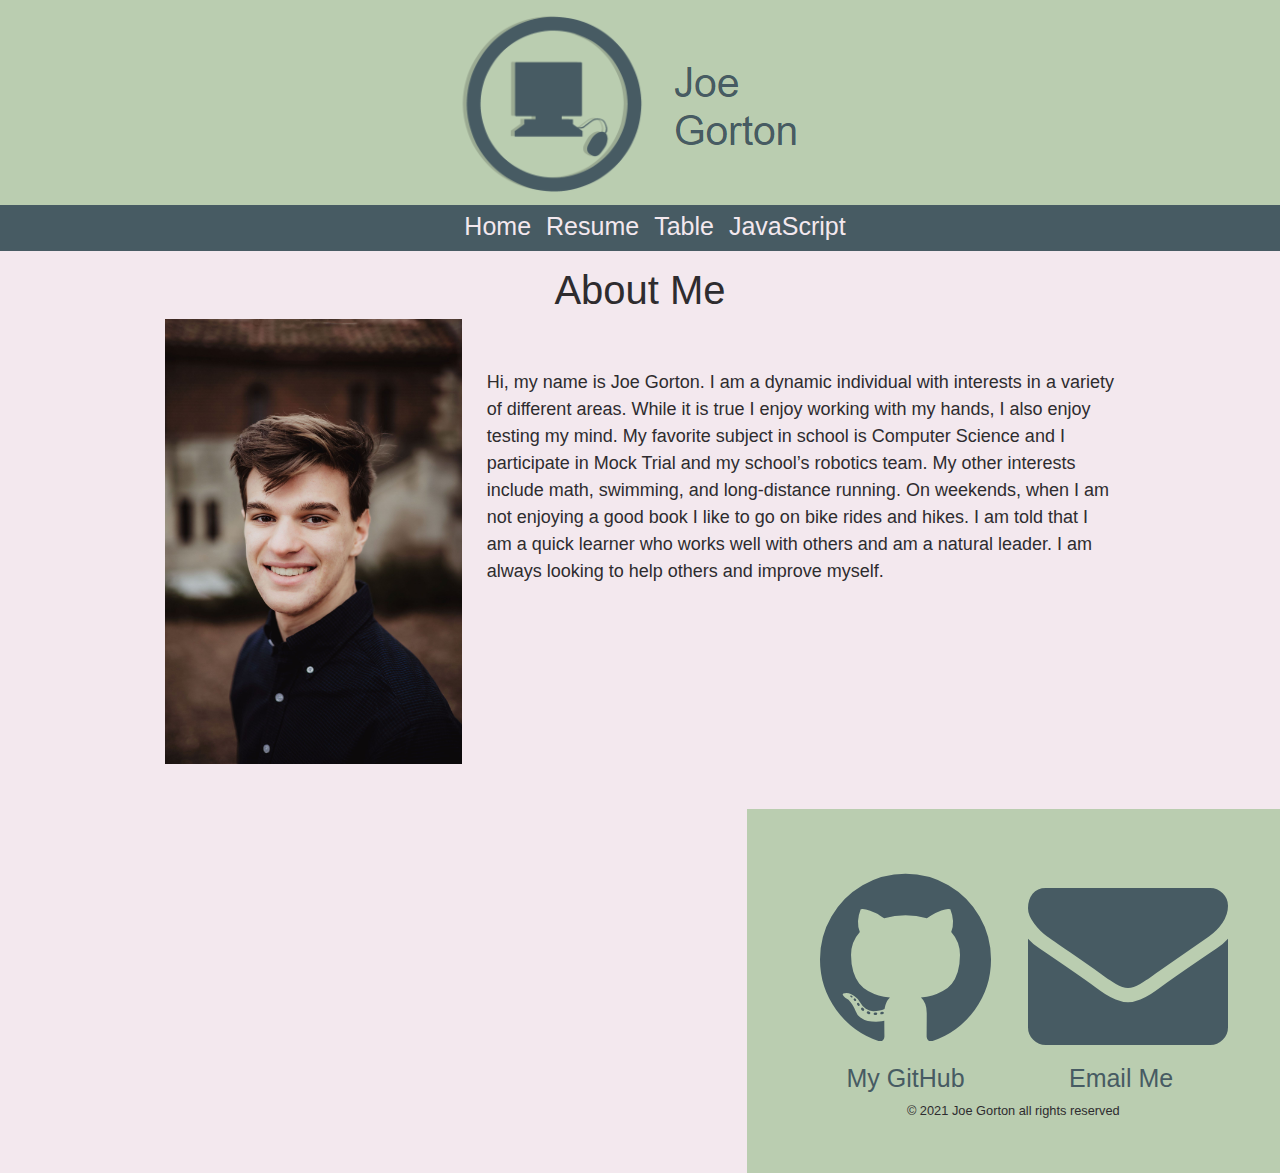
<file: index.html>
<!DOCTYPE html>
<html lang='en'>
    <head>
        <meta charset="utf-8">
        <title>Joe's Portfolio</title>
        <meta name="description" content="Meet Joe Gorton, programmer, leader, and outdoors enthusiast.">
        <meta name="viewport" content="width=device-width, initial-scale=1.0">
        <link rel="stylesheet" href="https://cdnjs.cloudflare.com/ajax/libs/font-awesome/4.7.0/css/font-awesome.min.css">
        <link rel="stylesheet" href="https://maxcdn.bootstrapcdn.com/bootstrap/4.1.3/css/bootstrap.min.css">
        <link rel="stylesheet" href="style.css">
    </head>
    <body>
        <header>
            <img class="logo" src="images/logo.png" height="205" width="402" alt="Joe Gorton">
        </header>

        <nav>
            <h3>
                <ul>
                    <li><a href="index.html">Home</a></li>
                    <li><a href="resume.html">Resume</a></li>
                    <li><a href="table.html">Table</a></li>
                    <li><a href="flappy.html">JavaScript</a></li>
                </ul>
            </h3>
        </nav>

        <main>
            <h1 class="title">
                About Me
            </h1>

            <div class="container-fluid">
                <div class="row">
                    <div class="col-sm-4">
                        <img src="images/joe-gorton.jpg" id="homehero" class="img-fluid"alt="Headshot" height="445px" width="300">
                    </div>
                    <div class="col-sm-8" id="aboutme">
                        <p>
                            Hi, my name is Joe Gorton. I am a dynamic individual with interests in a variety of different areas. While it is true I 
                            enjoy working with my hands, I also enjoy testing my mind. My favorite subject in school is Computer Science and I participate 
                            in Mock Trial and my school’s robotics team. My other interests include math, swimming, and long-distance running. On weekends, 
                            when I am not enjoying a good book I like to go on bike rides and hikes. I am told that I am a quick learner who works well 
                            with others and am a natural leader. I am always looking to help others and improve myself.
                        </p>
                    </div>
                </div>
            </div>
        </main>

        <footer>
            <div class="container-fluid">
                <div class="row">
                    <div class="col-sm-6">
                        <a href="https://github.com/JBytesG">
                            <i class="fa fa-github" aria-hidden="true"></i>
                            <br>
                            My GitHub
                        </a>
                    </div>
                    <div class="col-sm-6">
                        <a href="mailto:joebgorton@gmail.com">
                            <i class="fa fa-envelope" aria-hidden="true"></i>
                            <br>
                            Email Me
                        </a>
                    </div>
                </div>
            </div>
            <small>
                &copy; 2021 Joe Gorton all rights reserved
            </small>
        </footer>

        <!--jQuery, Popper, and Bootstrap Javascript files-->
        <script src="https://ajax.googleapis.com/ajax/libs/jquery/3.3.1/jquery.min.js"></script>
        <script src="https://cdnjs.cloudflare.com/ajax/libs/popper.js/1.14.3/umd/popper.min.js"></script>
        <script src="https://maxcdn.bootstrapcdn.com/bootstrap/4.1.3/js/bootstrap.min.js"></script>
    </body>
</html>
</file>
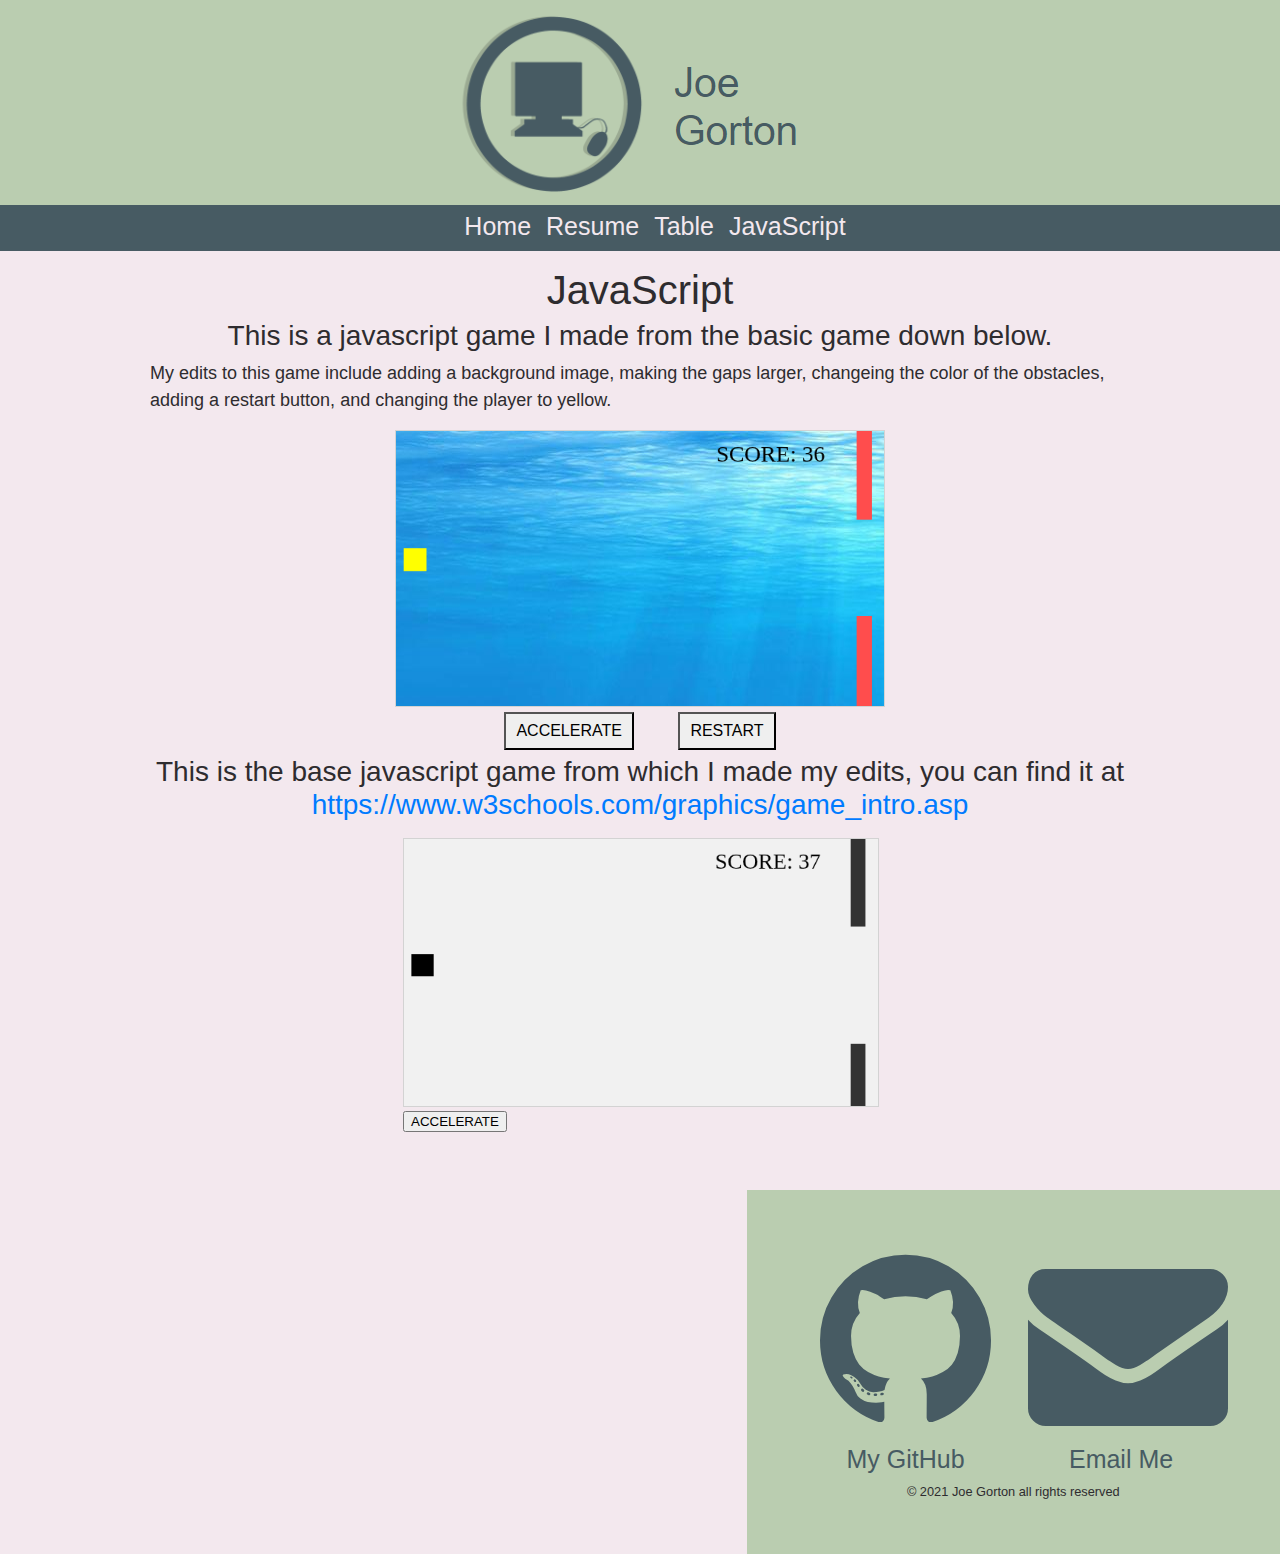
<file: flappy.html>
<!DOCTYPE html>
<html lang='en'>
    <head>
        <meta charset="utf-8">
        <title>JavaScript-Joe's Portfolio</title>
        <meta name="description" content="A JavaScript flappy bird game styled with HTML and css.">
        <meta name="viewport" content="width=device-width, initial-scale=1.0">
        <link rel="stylesheet" href="https://cdnjs.cloudflare.com/ajax/libs/font-awesome/4.7.0/css/font-awesome.min.css">
        <link rel="stylesheet" href="https://maxcdn.bootstrapcdn.com/bootstrap/4.1.3/css/bootstrap.min.css">
        <link rel="stylesheet" href="style.css">
    </head>
    <body onload="startGame()">
        <header>
            <img class="logo" src="images/logo.png" height="205" width="402">
        </header>

        <nav>
            <h3>
                <ul>
                    <li><a href="index.html">Home</a></li>
                    <li><a href="resume.html">Resume</a></li>
                    <li><a href="table.html">Table</a></li>
                    <li><a href="flappy.html">JavaScript</a></li>
                </ul>
            </h3>
        </nav>

        <main>
            <h1 class="title">
                JavaScript
            </h1>

            <h3 class="center">
                This is a javascript game I made from the basic game down below.
            </h3>

            <p>
                My edits to this game include adding a background image, making the gaps larger, changeing the color of the obstacles, adding a 
                restart button, and changing the player to yellow.
            </p>

            <div id="game" ></div>

            <div class="game-controls">
                <button class="myButton" onmousedown="accelerate(-0.2)" onmouseup="accelerate(0.05)">ACCELERATE</button>
                <a href><button class="myButton">RESTART</button></a>
            </div>

            <h3 class="center">
                This is the base javascript game from which I made my edits, you can find it at <a href="https://www.w3schools.com/graphics/game_intro.asp">https://www.w3schools.com/graphics/game_intro.asp</a>
            </h3>
            
            <iframe id="basegame" src="java-game-start.html" width="500" height="315"></iframe>        
        
            <script>
            
            var myGamePiece;
            var myObstacles = [];
            var myScore;
            
            function startGame() {
                myGamePiece = new component(30, 30, "#FFFF00", 10, 120);
                myGamePiece.gravity = 0.05;
                myScore = new component("30px", "Consolas", "black", 420, 40, "text");
                myGameArea.start();
            }
            
            var myGameArea = {
                canvas : document.createElement("canvas"),
                start : function() {
                    this.canvas.width = 640;
                    this.canvas.height = 360;
                    this.context = this.canvas.getContext("2d");
                    var myGame = document.getElementById("game");
                    myGame.insertBefore(this.canvas, myGame.childNodes[0]);        
                    this.frameNo = 0;
                    this.interval = setInterval(updateGameArea, 20);
                    },
                clear : function() {
                    this.context.clearRect(0, 0, this.canvas.width, this.canvas.height);
                }
            }
            
            function component(width, height, color, x, y, type) {
                this.type = type;
                this.score = 0;
                this.width = width;
                this.height = height;
                this.speedX = 0;
                this.speedY = 0;    
                this.x = x;
                this.y = y;
                this.gravity = 0;
                this.gravitySpeed = 0;
                this.update = function() {
                    ctx = myGameArea.context;
                    if (this.type == "text") {
                        ctx.font = this.width + " " + this.height;
                        ctx.fillStyle = color;
                        ctx.fillText(this.text, this.x, this.y);
                    } else {
                        ctx.fillStyle = color;
                        ctx.fillRect(this.x, this.y, this.width, this.height);
                    }
                }
                this.newPos = function() {
                    this.gravitySpeed += this.gravity;
                    this.x += this.speedX;
                    this.y += this.speedY + this.gravitySpeed;
                    this.hitBottom();
                }
                this.hitBottom = function() {
                    var rockbottom = myGameArea.canvas.height - this.height;
                    if (this.y > rockbottom) {
                        this.y = rockbottom;
                        this.gravitySpeed = 0;
                    }
                }
                this.crashWith = function(otherobj) {
                    var myleft = this.x;
                    var myright = this.x + (this.width);
                    var mytop = this.y;
                    var mybottom = this.y + (this.height);
                    var otherleft = otherobj.x;
                    var otherright = otherobj.x + (otherobj.width);
                    var othertop = otherobj.y;
                    var otherbottom = otherobj.y + (otherobj.height);
                    var crash = true;
                    if ((mybottom < othertop) || (mytop > otherbottom) || (myright < otherleft) || (myleft > otherright)) {
                        crash = false;
                    }
                    return crash;
                }
            }
            
            function updateGameArea() {
                var x, height, gap, minHeight, maxHeight, minGap, maxGap;
                for (i = 0; i < myObstacles.length; i += 1) {
                    if (myGamePiece.crashWith(myObstacles[i])) {
                        return;
                    } 
                }
                myGameArea.clear();
                myGameArea.frameNo += 1;
                if (myGameArea.frameNo == 1 || everyinterval(150)) {
                    x = myGameArea.canvas.width;
                    minHeight = 20;
                    maxHeight = 200;
                    height = Math.floor(Math.random()*(maxHeight-minHeight+1)+minHeight);
                    minGap = 100;
                    maxGap = 200;
                    gap = Math.floor(Math.random()*(maxGap-minGap+1)+minGap);
                    myObstacles.push(new component(20, height, "#ff4d4d", x, 0));
                    myObstacles.push(new component(20, x - height - gap, "#ff4d4d", x, height + gap));
                }
                for (i = 0; i < myObstacles.length; i += 1) {
                    myObstacles[i].x += -1;
                    myObstacles[i].update();
                }
                myScore.text="SCORE: " + myGameArea.frameNo;
                myScore.update();
                myGamePiece.newPos();
                myGamePiece.update();
            }
            
            function everyinterval(n) {
                if ((myGameArea.frameNo / n) % 1 == 0) {return true;}
                return false;
            }
            
            function accelerate(n) {
                myGamePiece.gravity = n;
            }
            </script>
    

        </main>

        <footer>
            <div class="container-fluid">
                <div class="row">
                    <div class="col-sm-6">
                        <a href="https://github.com/JBytesG">
                            <i class="fa fa-github" aria-hidden="true"></i>
                            <br>
                            My GitHub
                        </a>
                    </div>
                    <div class="col-sm-6">
                        <a href="mailto:joebgorton@gmail.com">
                            <i class="fa fa-envelope" aria-hidden="true"></i>
                            <br>
                            Email Me
                        </a>
                    </div>
                </div>
            </div>
            <small>
                &copy; 2021 Joe Gorton all rights reserved
            </small>
        </footer>
    </body>
</html>
</file>
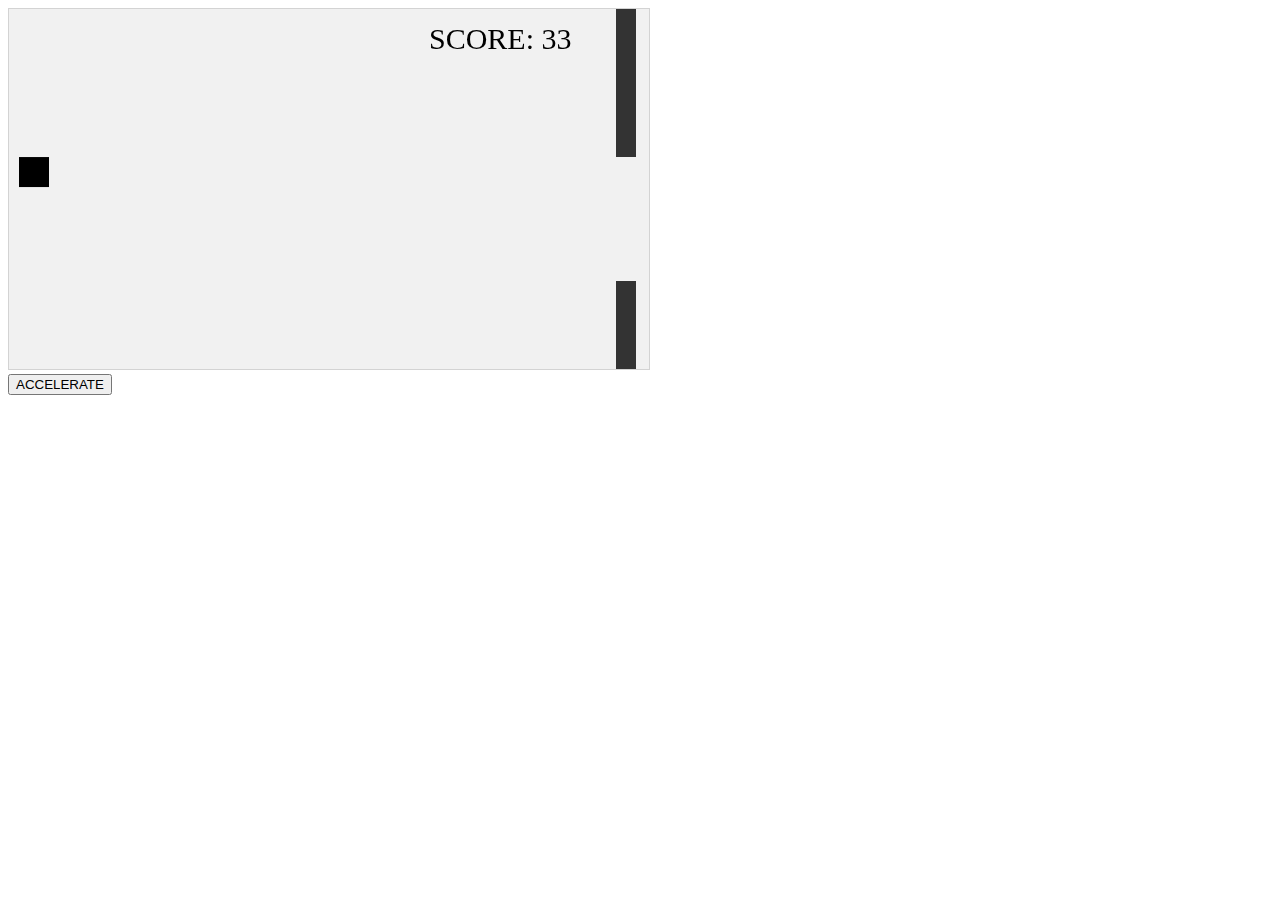
<file: java-game-start.html>
<!DOCTYPE html>
<head>
    
    <meta name="viewport" content="width=device-width, initial-scale=1.0"/>
    <style>
        canvas {
            border:1px solid #d3d3d3;
            background-color: #f1f1f1;
            max-width: 100%;
        }
    </style>
</head>


<body onload="startGame()">
    

        <div id="game" ></div>
        <div class="game-controls">
            <button class="myButton" onmousedown="accelerate(-0.2)" onmouseup="accelerate(0.05)">ACCELERATE</button>
            
        </div>
        
                
    
<script>

var myGamePiece;
var myObstacles = [];
var myScore;

function startGame() {
    myGamePiece = new component(30, 30, "black", 10, 120);
    myGamePiece.gravity = 0.05;
    myScore = new component("30px", "Consolas", "black", 420, 40, "text");
    myGameArea.start();
}

var myGameArea = {
    canvas : document.createElement("canvas"),
    start : function() {
        this.canvas.width = 640;
        this.canvas.height = 360;
        this.context = this.canvas.getContext("2d");
        var myGame = document.getElementById("game");
        myGame.insertBefore(this.canvas, myGame.childNodes[0]);        
        this.frameNo = 0;
        this.interval = setInterval(updateGameArea, 20);
        },
    clear : function() {
        this.context.clearRect(0, 0, this.canvas.width, this.canvas.height);
    }
}

function component(width, height, color, x, y, type) {
    this.type = type;
    this.score = 0;
    this.width = width;
    this.height = height;
    this.speedX = 0;
    this.speedY = 0;    
    this.x = x;
    this.y = y;
    this.gravity = 0;
    this.gravitySpeed = 0;
    this.update = function() {
        ctx = myGameArea.context;
        if (this.type == "text") {
            ctx.font = this.width + " " + this.height;
            ctx.fillStyle = color;
            ctx.fillText(this.text, this.x, this.y);
        } else {
            ctx.fillStyle = color;
            ctx.fillRect(this.x, this.y, this.width, this.height);
        }
    }
    this.newPos = function() {
        this.gravitySpeed += this.gravity;
        this.x += this.speedX;
        this.y += this.speedY + this.gravitySpeed;
        this.hitBottom();
    }
    this.hitBottom = function() {
        var rockbottom = myGameArea.canvas.height - this.height;
        if (this.y > rockbottom) {
            this.y = rockbottom;
            this.gravitySpeed = 0;
        }
    }
    this.crashWith = function(otherobj) {
        var myleft = this.x;
        var myright = this.x + (this.width);
        var mytop = this.y;
        var mybottom = this.y + (this.height);
        var otherleft = otherobj.x;
        var otherright = otherobj.x + (otherobj.width);
        var othertop = otherobj.y;
        var otherbottom = otherobj.y + (otherobj.height);
        var crash = true;
        if ((mybottom < othertop) || (mytop > otherbottom) || (myright < otherleft) || (myleft > otherright)) {
            crash = false;
        }
        return crash;
    }
}

function updateGameArea() {
    var x, height, gap, minHeight, maxHeight, minGap, maxGap;
    for (i = 0; i < myObstacles.length; i += 1) {
        if (myGamePiece.crashWith(myObstacles[i])) {
            return;
        } 
    }
    myGameArea.clear();
    myGameArea.frameNo += 1;
    if (myGameArea.frameNo == 1 || everyinterval(150)) {
        x = myGameArea.canvas.width;
        minHeight = 20;
        maxHeight = 200;
        height = Math.floor(Math.random()*(maxHeight-minHeight+1)+minHeight);
        minGap = 50;
        maxGap = 200;
        gap = Math.floor(Math.random()*(maxGap-minGap+1)+minGap);
        myObstacles.push(new component(20, height, "#333333", x, 0));
        myObstacles.push(new component(20, x - height - gap, "#333333", x, height + gap));
    }
    for (i = 0; i < myObstacles.length; i += 1) {
        myObstacles[i].x += -1;
        myObstacles[i].update();
    }
    myScore.text="SCORE: " + myGameArea.frameNo;
    myScore.update();
    myGamePiece.newPos();
    myGamePiece.update();
}

function everyinterval(n) {
    if ((myGameArea.frameNo / n) % 1 == 0) {return true;}
    return false;
}

function accelerate(n) {
    myGamePiece.gravity = n;
}
</script>
</body>
</html>
</file>
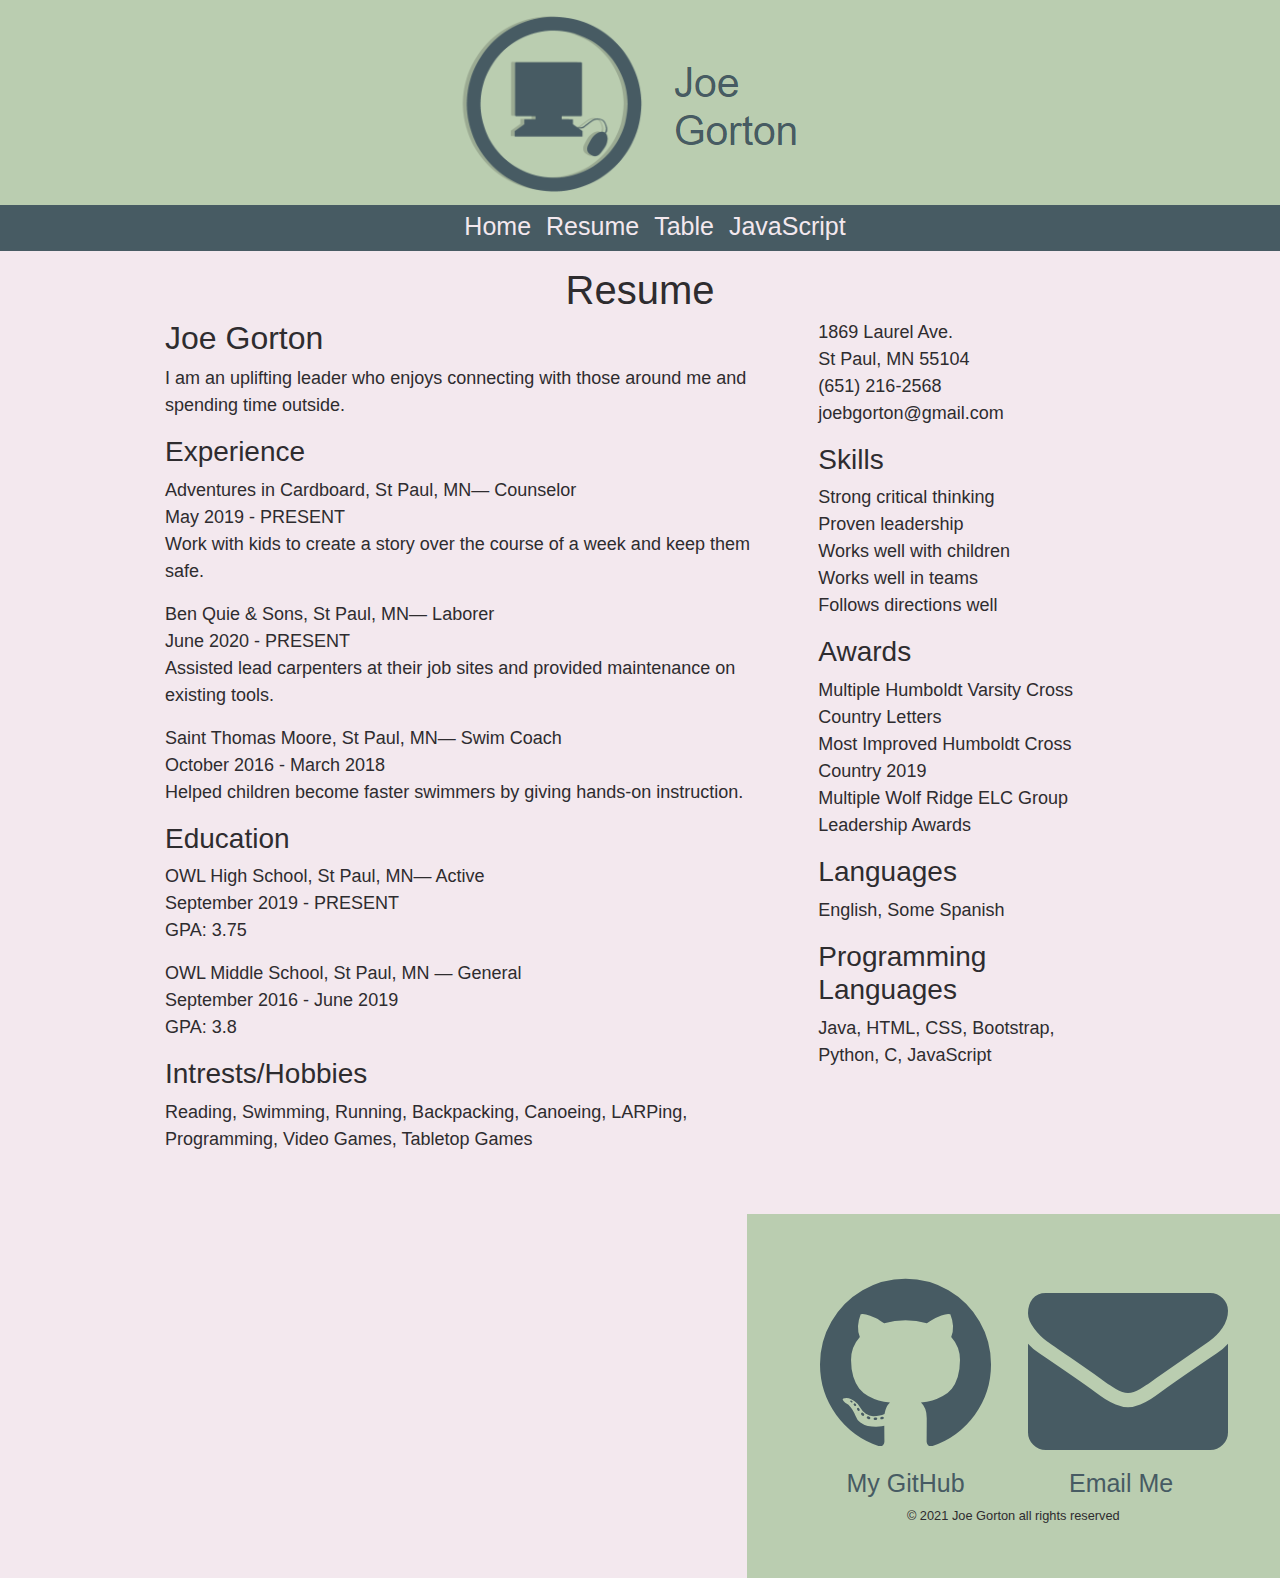
<file: resume.html>
<!DOCTYPE html>
<html lang='en'>
    <head>
        <meta charset="utf-8">
        <title>Resume-Joe's Portfolio</title>
        <meta name="description" content="My resume.">
        <meta name="viewport" content="width=device-width, initial-scale=1.0">
        <link rel="stylesheet" href="https://cdnjs.cloudflare.com/ajax/libs/font-awesome/4.7.0/css/font-awesome.min.css">
        <link rel="stylesheet" href="https://maxcdn.bootstrapcdn.com/bootstrap/4.1.3/css/bootstrap.min.css">
        <link rel="stylesheet" href="style.css">
    </head>
    <body>
        <header>
            <img class="logo" src="images/logo.png" height="205" width="402">
        </header>

        <nav>
            <h3>
                <ul>
                    <li><a href="index.html">Home</a></li>
                    <li><a href="resume.html">Resume</a></li>
                    <li><a href="table.html">Table</a></li>
                    <li><a href="flappy.html">JavaScript</a></li>
                </ul>
            </h3>
        </nav>

        <main>
            <h1 class="title">
                Resume
            </h1>
        
            <div class="container-fluid">
                <div class="row">
                    <div class="col-sm-8">
                        <h2>Joe Gorton</h2>
                        <p>I am an uplifting leader who enjoys connecting with those around me and spending time outside.</p>

                        <h3>Experience</h3>

                        <p>
                            Adventures in Cardboard, St Paul, MN— Counselor
                            <br>
                            May 2019 - PRESENT
                            <br>
                            Work with kids to create a story over the course of a week and keep them safe.  
                        </p>

                        <p>
                            Ben Quie & Sons, St Paul, MN— Laborer
                            <br>
                            June 2020 - PRESENT
                            <br>
                            Assisted lead carpenters at their job sites and provided maintenance on existing tools.
                        </p>

                        <p>
                            Saint Thomas Moore, St Paul, MN— Swim Coach
                            <br>
                            October 2016 - March 2018
                            <br>
                            Helped children become faster swimmers by giving hands-on instruction.
                        </p>

                        <h3>Education</h3>

                        <p>
                            OWL High School, St Paul, MN— Active
                            <br>
                            September 2019 - PRESENT
                            <br>
                            GPA: 3.75
                        </p>

                        <p>
                            OWL Middle School, St Paul, MN — General
                            <br>
                            September 2016 - June 2019
                            <br>
                            GPA: 3.8
                        </p>

                        <h3>Intrests/Hobbies</h3>

                        <p>
                            Reading, Swimming, Running, Backpacking, Canoeing, LARPing, Programming, Video Games, Tabletop Games
                        </p>
                    </div>
                    <div class="col-sm-4">
                        <p>
                            1869 Laurel Ave.
                            <br>
                            St Paul, MN 55104
                            <br>
                            (651) 216-2568
                            <br>
                            joebgorton@gmail.com
                        </p>

                        <h3>Skills</h3>

                        <p>
                            Strong critical thinking
                            <br>
                            Proven leadership
                            <br>
                            Works well with children
                            <br>
                            Works well in teams
                            <br>
                            Follows directions well
                        </p>

                        <h3>Awards</h3>

                        <p>
                            Multiple Humboldt Varsity Cross Country Letters 
                            <br> 
                            Most Improved Humboldt Cross Country 2019
                            <br>
                            Multiple Wolf Ridge ELC Group Leadership Awards
                        </p>

                        <h3>Languages</h3>

                        <p>
                            English, Some Spanish
                        </p>

                        <h3>Programming Languages</h3>

                        <p>
                            Java, HTML, CSS, Bootstrap, Python, C, JavaScript
                        </p>
                    </div>
                </div>
            </div>
        </main>
        
        <footer>
            <div class="container-fluid">
                <div class="row">
                    <div class="col-sm-6">
                        <a href="https://github.com/JBytesG">
                            <i class="fa fa-github" aria-hidden="true"></i>
                            <br>
                            My GitHub
                        </a>
                    </div>
                    <div class="col-sm-6">
                        <a href="mailto:joebgorton@gmail.com">
                            <i class="fa fa-envelope" aria-hidden="true"></i>
                            <br>
                            Email Me
                        </a>
                    </div>
                </div>
            </div>
            <small>
                &copy; 2021 Joe Gorton all rights reserved
            </small>
        </footer>

        <!--jQuery, Popper, and Bootstrap Javascript files-->
        <script src="https://ajax.googleapis.com/ajax/libs/jquery/3.3.1/jquery.min.js"></script>
        <script src="https://cdnjs.cloudflare.com/ajax/libs/popper.js/1.14.3/umd/popper.min.js"></script>
        <script src="https://maxcdn.bootstrapcdn.com/bootstrap/4.1.3/js/bootstrap.min.js"></script>
    </body>
</html>
</file>
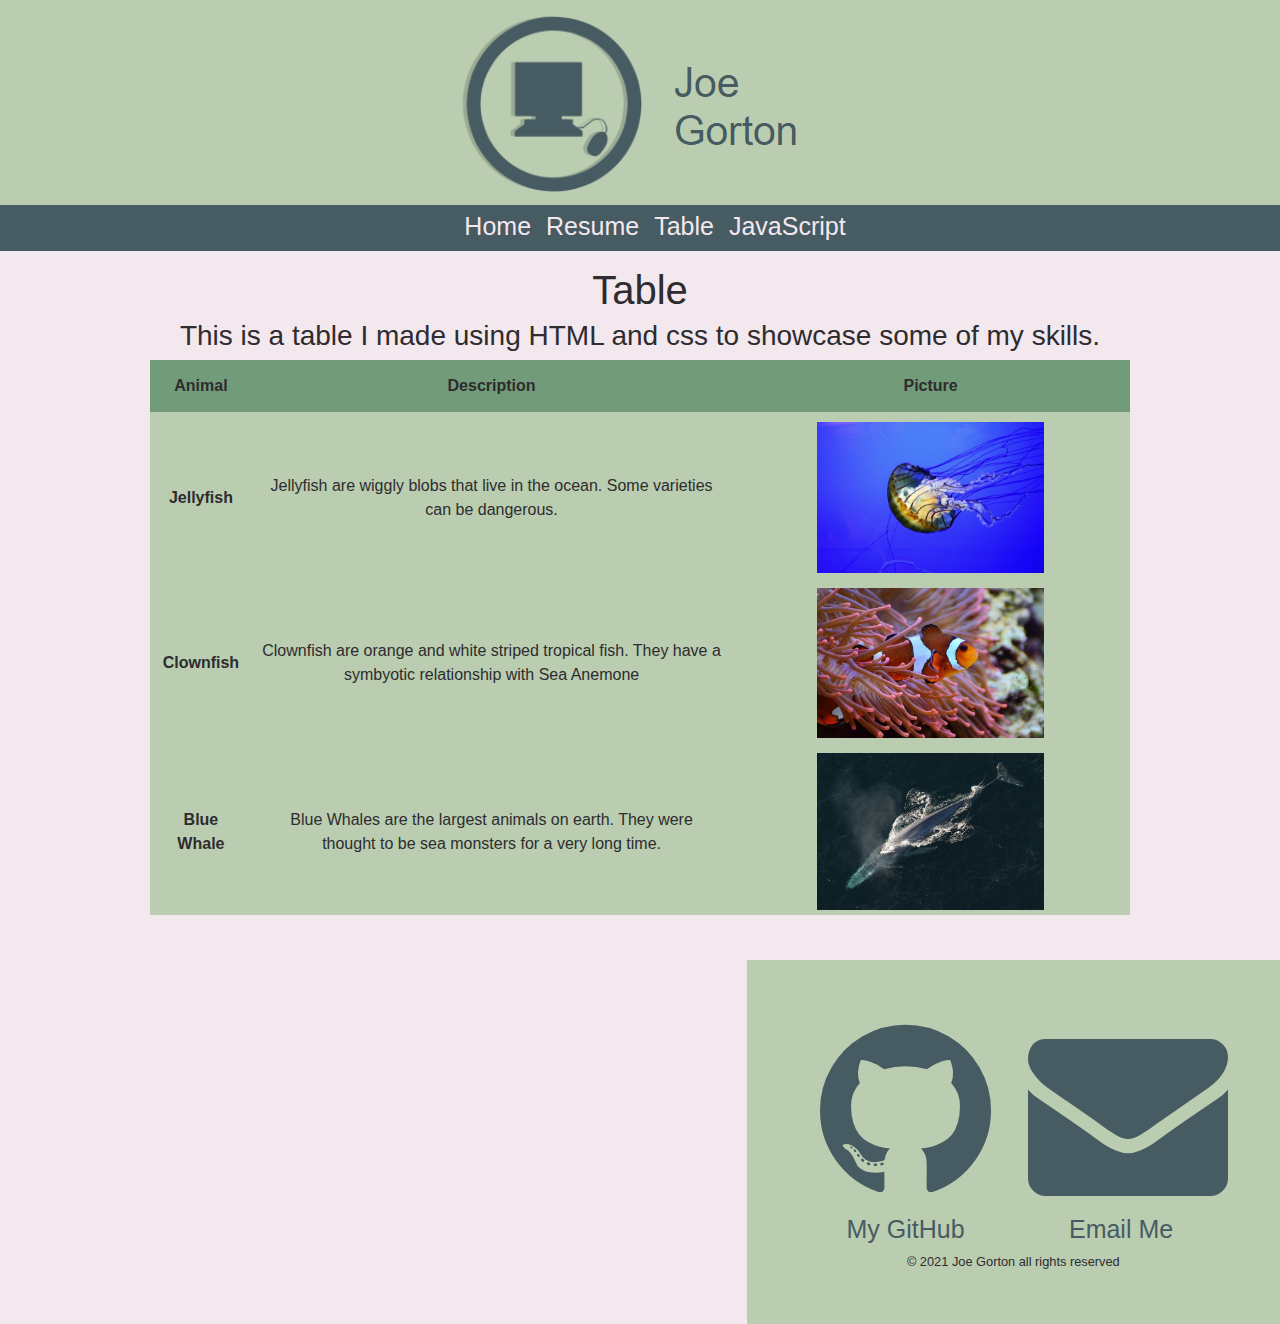
<file: table.html>
<!DOCTYPE html>
<html lang='en'>
    <head>
        <meta charset="utf-8">
        <title>Table-Joe's Portfolio</title>
        <meta name="description" content="A table about sea animals showcasing my abilities whith HTML and css.">
        <meta name="viewport" content="width=device-width, initial-scale=1.0">
        <link rel="stylesheet" href="https://cdnjs.cloudflare.com/ajax/libs/font-awesome/4.7.0/css/font-awesome.min.css">
        <link rel="stylesheet" href="https://maxcdn.bootstrapcdn.com/bootstrap/4.1.3/css/bootstrap.min.css">
        <link rel="stylesheet" href="style.css">
    </head>
    <body>
        <header>
            <img class="logo" src="images/logo.png" height="205" width="402">
        </header>
    
        <nav>
            <h3>
                <ul>
                    <li><a href="index.html">Home</a></li>
                    <li><a href="resume.html">Resume</a></li>
                    <li><a href="table.html">Table</a></li>
                    <li><a href="flappy.html">JavaScript</a></li>
                </ul>
            </h3>
        </nav>

        <main>
            <h1 class="title">
                Table
            </h1>
            
            <h3 class="center">
                This is a table I made using HTML and css to showcase some of my skills.
            </h3>

            <table>
                <tr>
                    <th><b>Animal</b></th>
                    <th><b>Description</b></th>
                    <th><b>Picture</b></th>
                    
                </tr>

                <tr>
                    <td><b>Jellyfish</b></td>
                    <td>Jellyfish are wiggly blobs that live in the ocean. Some varieties can be dangerous.</td>
                    <td><img src="images/jelly-fish.jpg" height="640" width="424" alt="jelly fish" class="animalpic" class="img-fluid"></td>
                </tr>
                
                <tr>
                    <td><b>Clownfish</b></td>
                    <td>Clownfish are orange and white striped tropical fish. They have a symbyotic relationship with Sea Anemone</td>
                    <td><img src="images/clown-fish.jpg" height="640" width="423" alt="clown fish" class="animalpic" class="img-fluid"></td>
                </tr>

                <tr>
                    <td><b>Blue Whale</b></td>
                    <td>Blue Whales are the largest animals on earth. They were thought to be sea monsters for a very long time.</td>
                    <td><img src="images/blue-whale.jpg" height="640" width="442" alt="blue whale" class="animalpic" class="img-fluid"></td>
                </tr>
            </table>
            
        </main>

        <footer>
            <div class="container-fluid">
                <div class="row">
                    <div class="col-sm-6">
                        <a href="https://github.com/JBytesG">
                            <i class="fa fa-github" aria-hidden="true"></i>
                            <br>
                            My GitHub
                        </a>
                    </div>
                    <div class="col-sm-6">
                        <a href="mailto:joebgorton@gmail.com">
                            <i class="fa fa-envelope" aria-hidden="true"></i>
                            <br>
                            Email Me
                        </a>
                    </div>
                </div>
            </div>
            <small>
                &copy; 2021 Joe Gorton all rights reserved
            </small>
        </footer>

        <!--jQuery, Popper, and Bootstrap Javascript files-->
        <script src="https://ajax.googleapis.com/ajax/libs/jquery/3.3.1/jquery.min.js"></script>
        <script src="https://cdnjs.cloudflare.com/ajax/libs/popper.js/1.14.3/umd/popper.min.js"></script>
        <script src="https://maxcdn.bootstrapcdn.com/bootstrap/4.1.3/js/bootstrap.min.js"></script>
    </body>
</html>
</file>
<file: style.css>
/* color scheme is F3E8EE BACDB0 729B79 475B63 2E2C2F*/
body{
    margin: 0;
    padding: 0;
    color: #2E2C2F;
    background-color: #F3E8EE;
}

header{
    background-color: #BACDB0;
    text-align: center;
}

h1{
    padding: 5px;
    font-size: 40px;
    margin: 0;
}

/* nav css */

nav{
    text-decoration: none;
    text-align: center;
    background-color: #475b63;
    padding: 0.5%;
}

nav a{
    text-decoration: none;
    padding-right: 10px;
}

nav a:link{
    color: #F3E8EE;
}

nav a:visited{
    color: #F3E8EE;
}

nav a:hover{
    color: #F3E8EE;
}

nav a:active{
    color: #F3E8EE;
}

nav h3{
    margin-bottom: 3px;
}

nav ul{
    margin-bottom: 0;
}

nav li{
    font-size: 25px;
    display: inline;
}

main{
    margin: 0 auto;
    padding: 10px 10px 45px;
    max-width: 1000px;
    background-color: #F3E8EE;
}

.title{
    text-align: center;
}

/* image css */

#homehero{
    max-width: 100%;
    display: block;
}

.animalpic{
    max-width: 60%;
}

/* text css */

#aboutme{
    padding-top: 50px;
    padding-left: 10px;
    padding-bottom: 50px;
}

p{
    font-size: 18px;
}

ul{
    font-size: 18px;
    overflow: hidden;
}

.center{
    text-align: center;
}

iframe{
    border: 0;
}

/* table css */

table{
    background-color: #000000;
    text-align: center;
}

th{
    background-color: #729B79;
    line-height: 2;
    padding: 10px;
}

td{
    background-color: #BACDB0;
    padding: 10px 10px 5px;
}

table img{
    width: 100%;
    height: auto;
}

/* form css */

form{
    margin: 0 auto;
    max-width: 350px;
    border: solid 1px #000000;
    padding: 3em 1em 2em;
    background-color: #BACDB0;
}

lable{
    padding-right: 10px;
    float: left;
    width: 8em;
}

input, textarea{
    margin-bottom: 1em;
}

/* game css */

canvas {
    display: block;
    margin: 0 auto;
    border:1px solid #d3d3d3;
    background-color: #f1f1f1;
    max-width: 50%;
    background-image: url(images/water.jpg);
}

#basegame{
    display: block;
    margin: 0 auto;
    max-width: 50%;
}

.game-controls{
    display: block;
    text-align: center;
}

.myButton{
    padding: 5px 10px;
    margin: 5px 20px;
}

/* footer css */

footer{
    float: inline-end;
    text-align: center;
    background-color: #BACDB0;
    padding: 4%;
}

footer a{
    font-size: 25px;
    text-decoration: none;
}

footer a:link{
    color: #475b63;
}

footer a:visited{
    color: #475b63;
}

footer a:hover{
    color: #475b63;
    text-decoration: none;
}

footer a:active{
    color: #475b63;
}

.fa{
    font-size: 200px;
}

/* Tablets
@media only screen and (max-width: 1024px){
    h1{
        font-size: 2em;
    }
}

Phones 
@media only screen and (max-width: 786px){
    h1{
        font-size: 1.5em;
    }
} */
</file>
